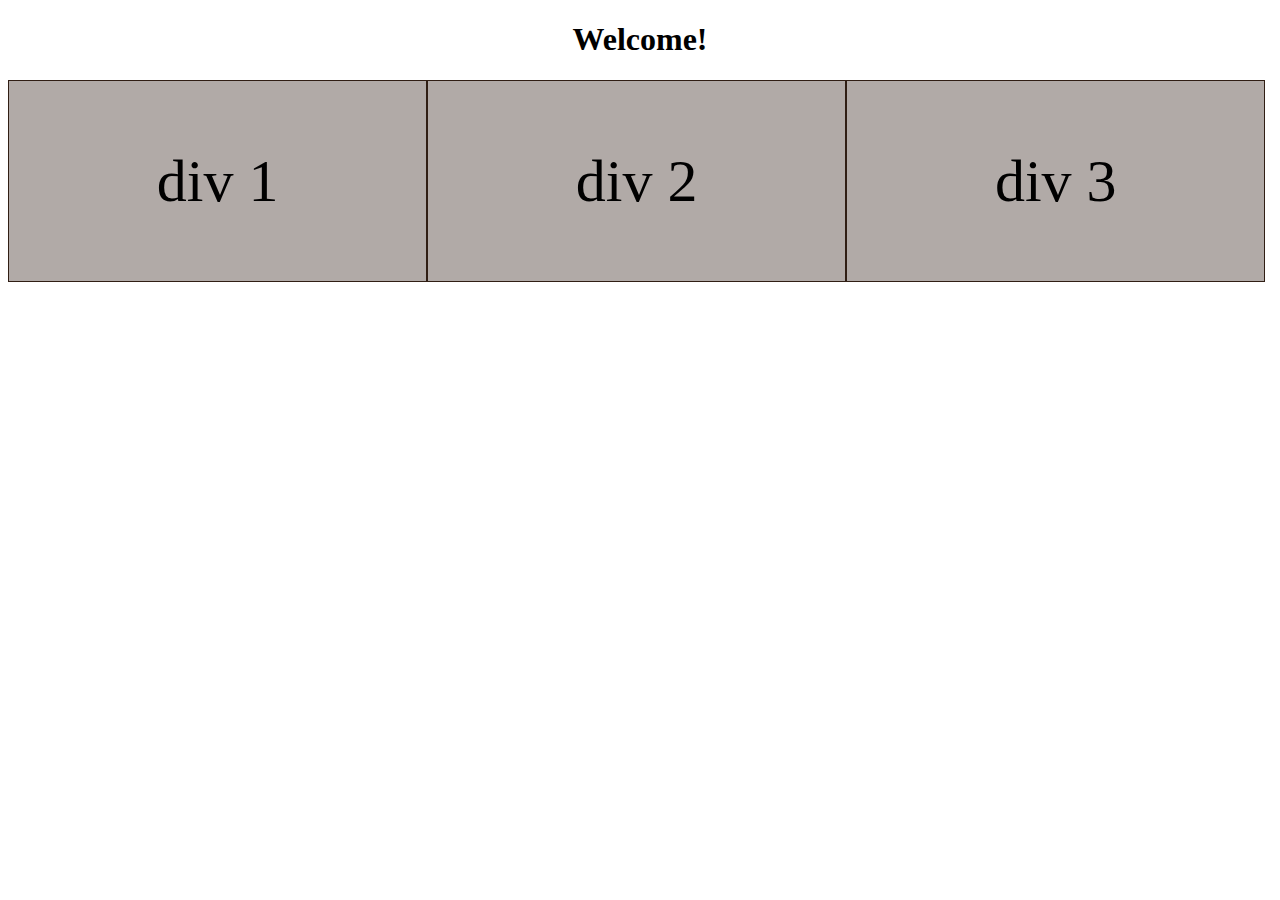
<file: curriculum/class-01/demo/index.html>
<!DOCTYPE html>
<html>
  <head>
    <meta charset="utf-8">
    <title>Floats</title>
    <link rel="stylesheet" href="style.css">
  </head>
  <body>
      <!-- header -->
      <header>
          <h1>Welcome!</h1>
      </header>
      <!--3 div -->
      <div class="one">div 1</div>
      <div class="two">div 2</div>
      <div class="three">div 3</div>
    </body>
</html>
</file>
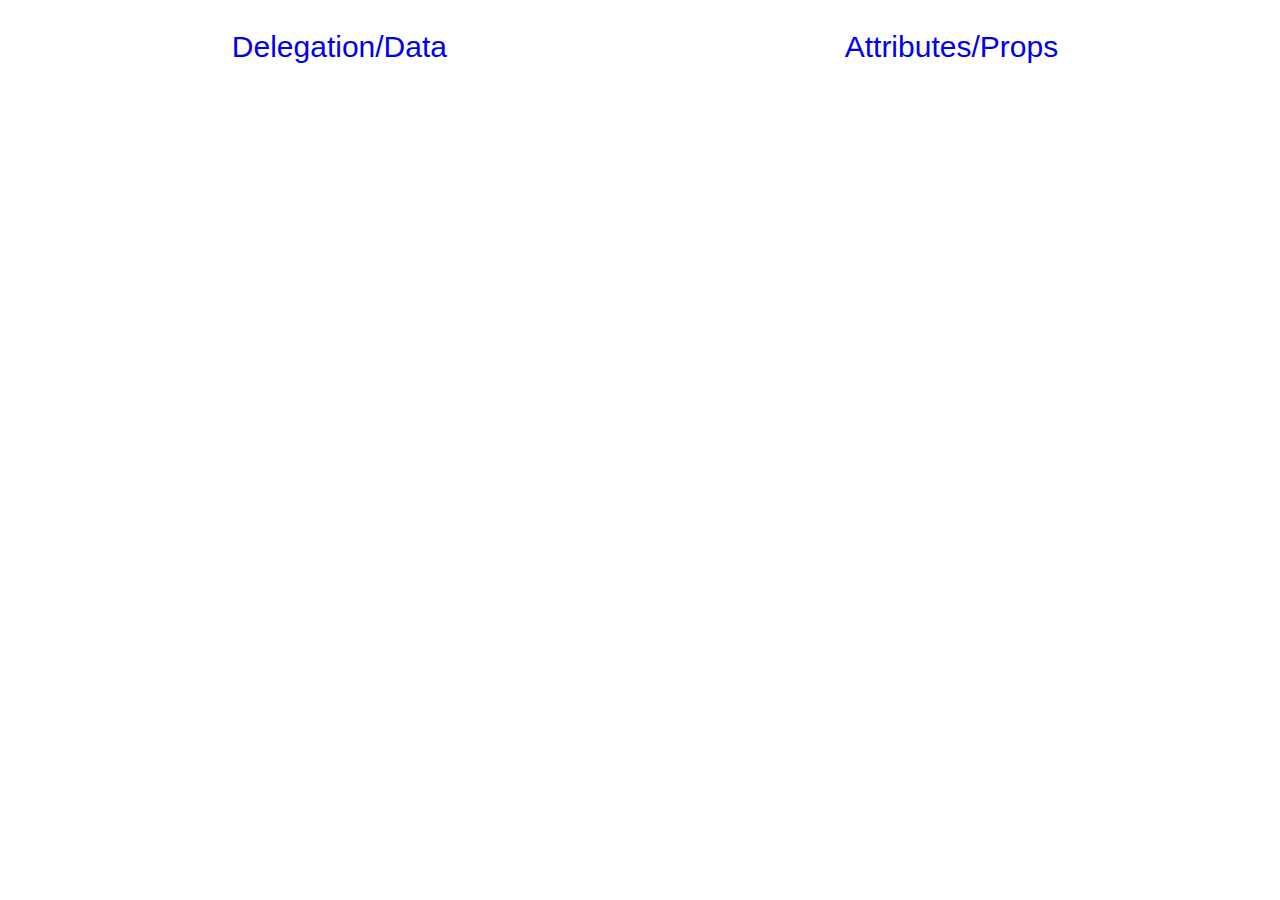
<file: curriculum/class-02/events-delegation/index.html>
<!DOCTYPE html>
<html>
  <head>
    <meta charset="utf-8">
    <title>Events and Delegation</title>
    <link rel="stylesheet" href="./style.css">
    <link rel="stylesheet" href="./vendor/icons.css">
  </head>
  <body>

    <header>
      <nav>
        <ul>
          <li><a href="#" data-tab="delegation">Delegation/Data</a></li>
          <li><a href="#" data-tab="attributes">Attributes/Props</a></li>
        </ul>
      </nav>
    </header>

    <main>

      <section id="delegation" class="tab-content">

        <ul id="menu-main">
          <li class="menu-item icon-home">Home - Main</li>
          <li class="menu-item">About - Main</li>
          <li class="menu-item">Donate - Main</li>
        </ul>

        <ul id="menu-secondary">
          <li class="menu-item">Home - Secondary</li>
          <li class="menu-item">About - Secondary</li>
          <li class="menu-item">Donate - Secondary</li>
        </ul>

        <button type="button" name="add-main">Add a main menu element</button>
        <button type="button" name="add-secondary">Add a secondary menu element</button>
        <button type="button" name="clear">Clear log</button>

        <article id="feedback">

          <p class="log-item"></p>

        </article>

      </section>

      <section id="attributes" class="tab-content">

        <label for="check">Check me:</label>
        <input type="checkbox" name="check" checked="">

        <p id="checked-state"></p>

        <select name="icecream">
          <option value="null">Choose a flavor</option>
          <option value="vanilla">vanilla</option>
          <option value="chocolate">chocolate</option>
          <option value="strawberry">strawberry</option>
        </select>

        <div>
          <img src="img/vanilla.jpeg" data-flavor="vanilla"/>
          <img src="img/chocolate.jpeg" data-flavor="chocolate" />
          <img src="img/strawberry.jpeg" data-flavor="strawberry" />
        </div>

      </section>

    </main>

    <script src="https://code.jquery.com/jquery-3.1.1.min.js"></script>
    <script type="text/javascript" src="./app.js"></script>
  </body>
</html>
</file>
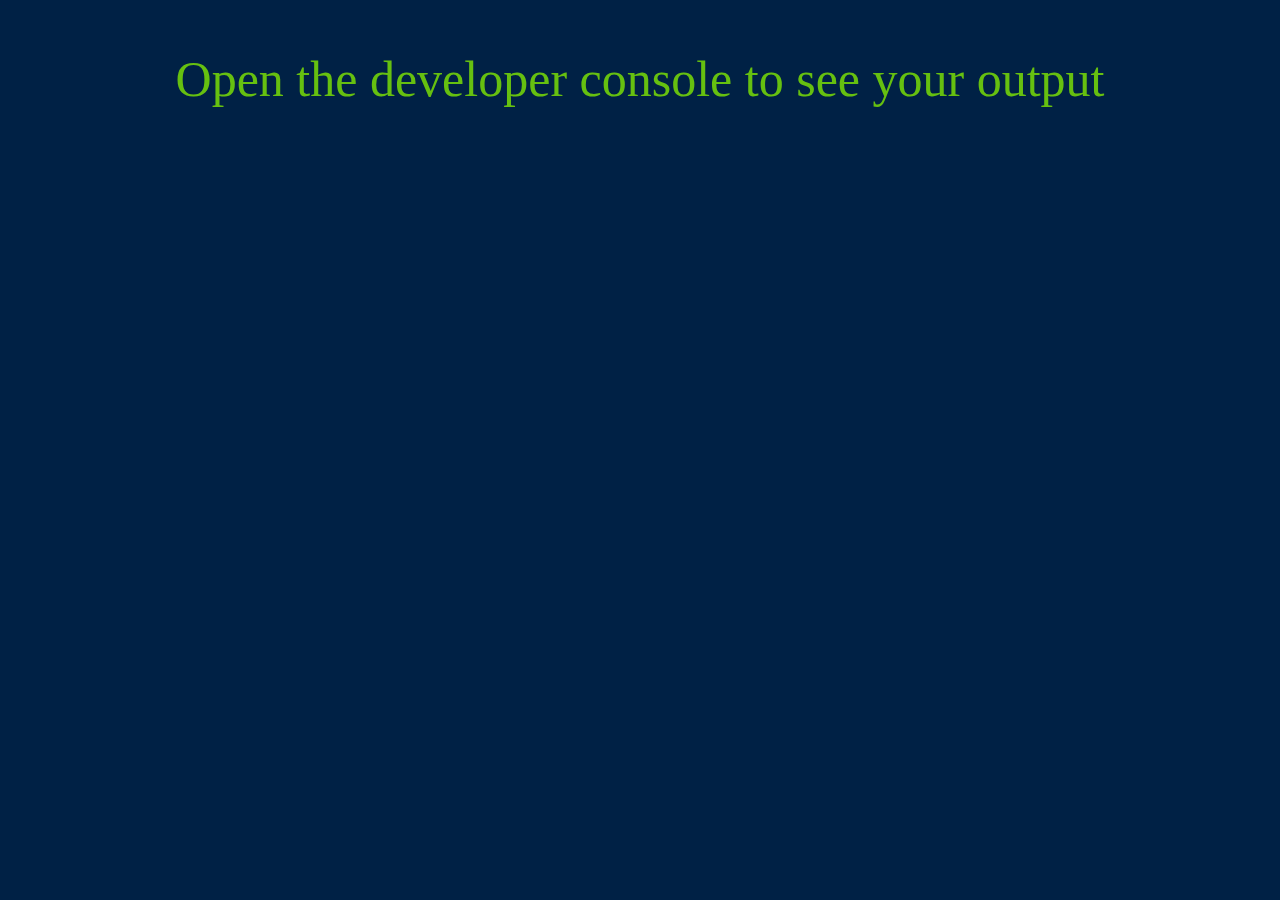
<file: curriculum/class-00/lab-b/starter-code/index.html>
<!DOCTYPE html>
<html>
  <head>
    <title>Arrow Functions</title>
    <link rel="stylesheet" href="./styles.css">
  </head>
  <body>
    <main>
      <p>Open the developer console to see your output</p>
    </main>
    <script src="./app.js"></script>
  </body>
</html>
</file>
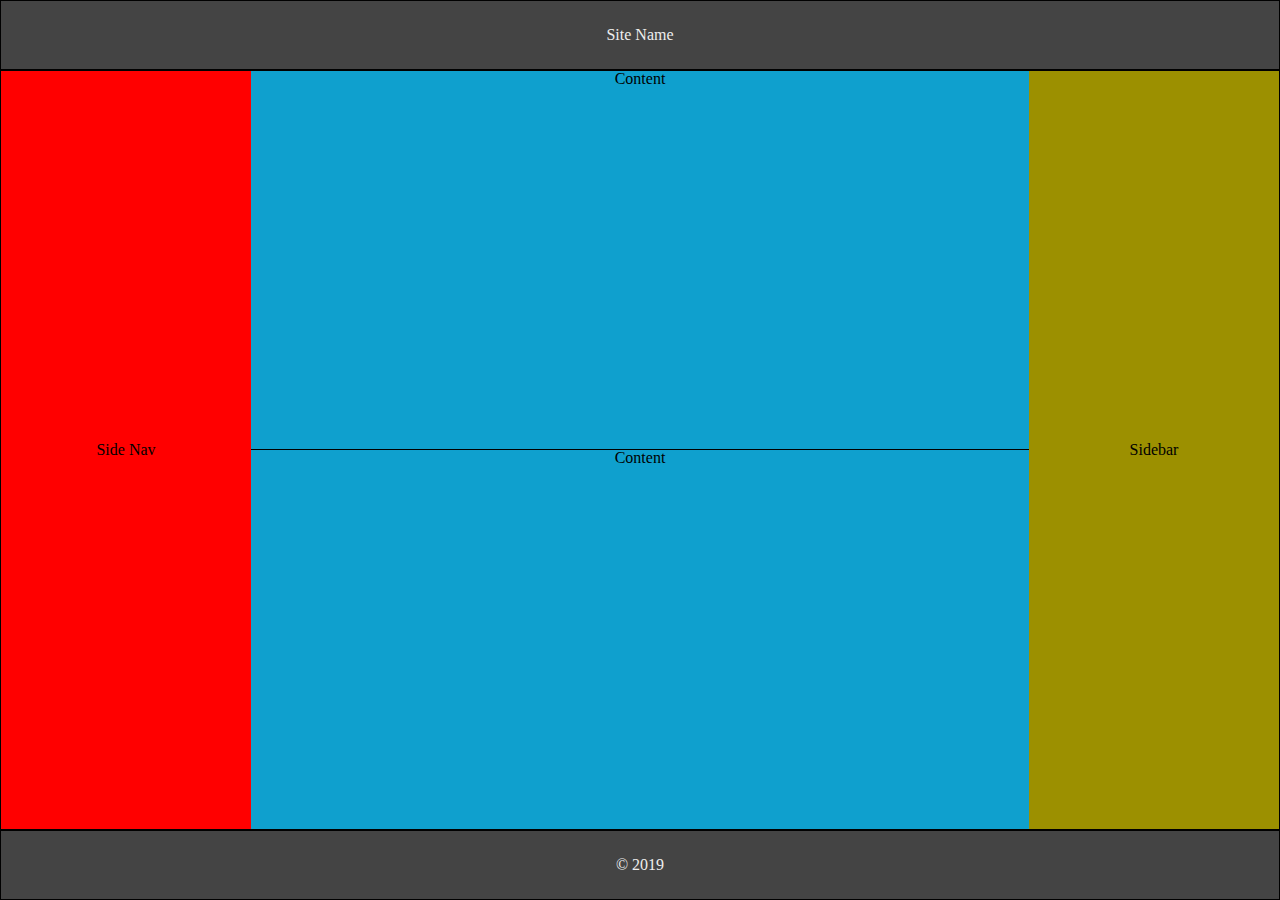
<file: curriculum/class-04/demos/holy-grail/index.html>
<!DOCTYPE html>
<html>
  <head>
    <title>Demo</title>
    <link rel="stylesheet" href="reset.css" />
    <link rel="stylesheet" href="core.css" />
    <!--<link rel="stylesheet" href="float.css" />-->
    <!--<link rel="stylesheet" href="flexbox.css" />-->
    <link rel="stylesheet" href="grid.css" />
  </head>

  <body>
    <header class="centeredWords">
      <h1>Site Name</h1>
    </header>

    <main>

      <nav class="centeredWords"><span>Side Nav</span></nav>

      <aside class="centeredWords"><span>Sidebar</span></aside>

      <div class="content">
        <section class="deck">
          <div class="card centeredWords">
            <p>Content</p>
          </div>
        </section>
        <section class="deck">
          <div class="card centeredWords">
            <p>Content</p>
          </div>
        </section>
      </div>

    </main>

    <footer class="centeredWords">
      &copy; 2019
    </footer>
  </body>
</html>
</file>
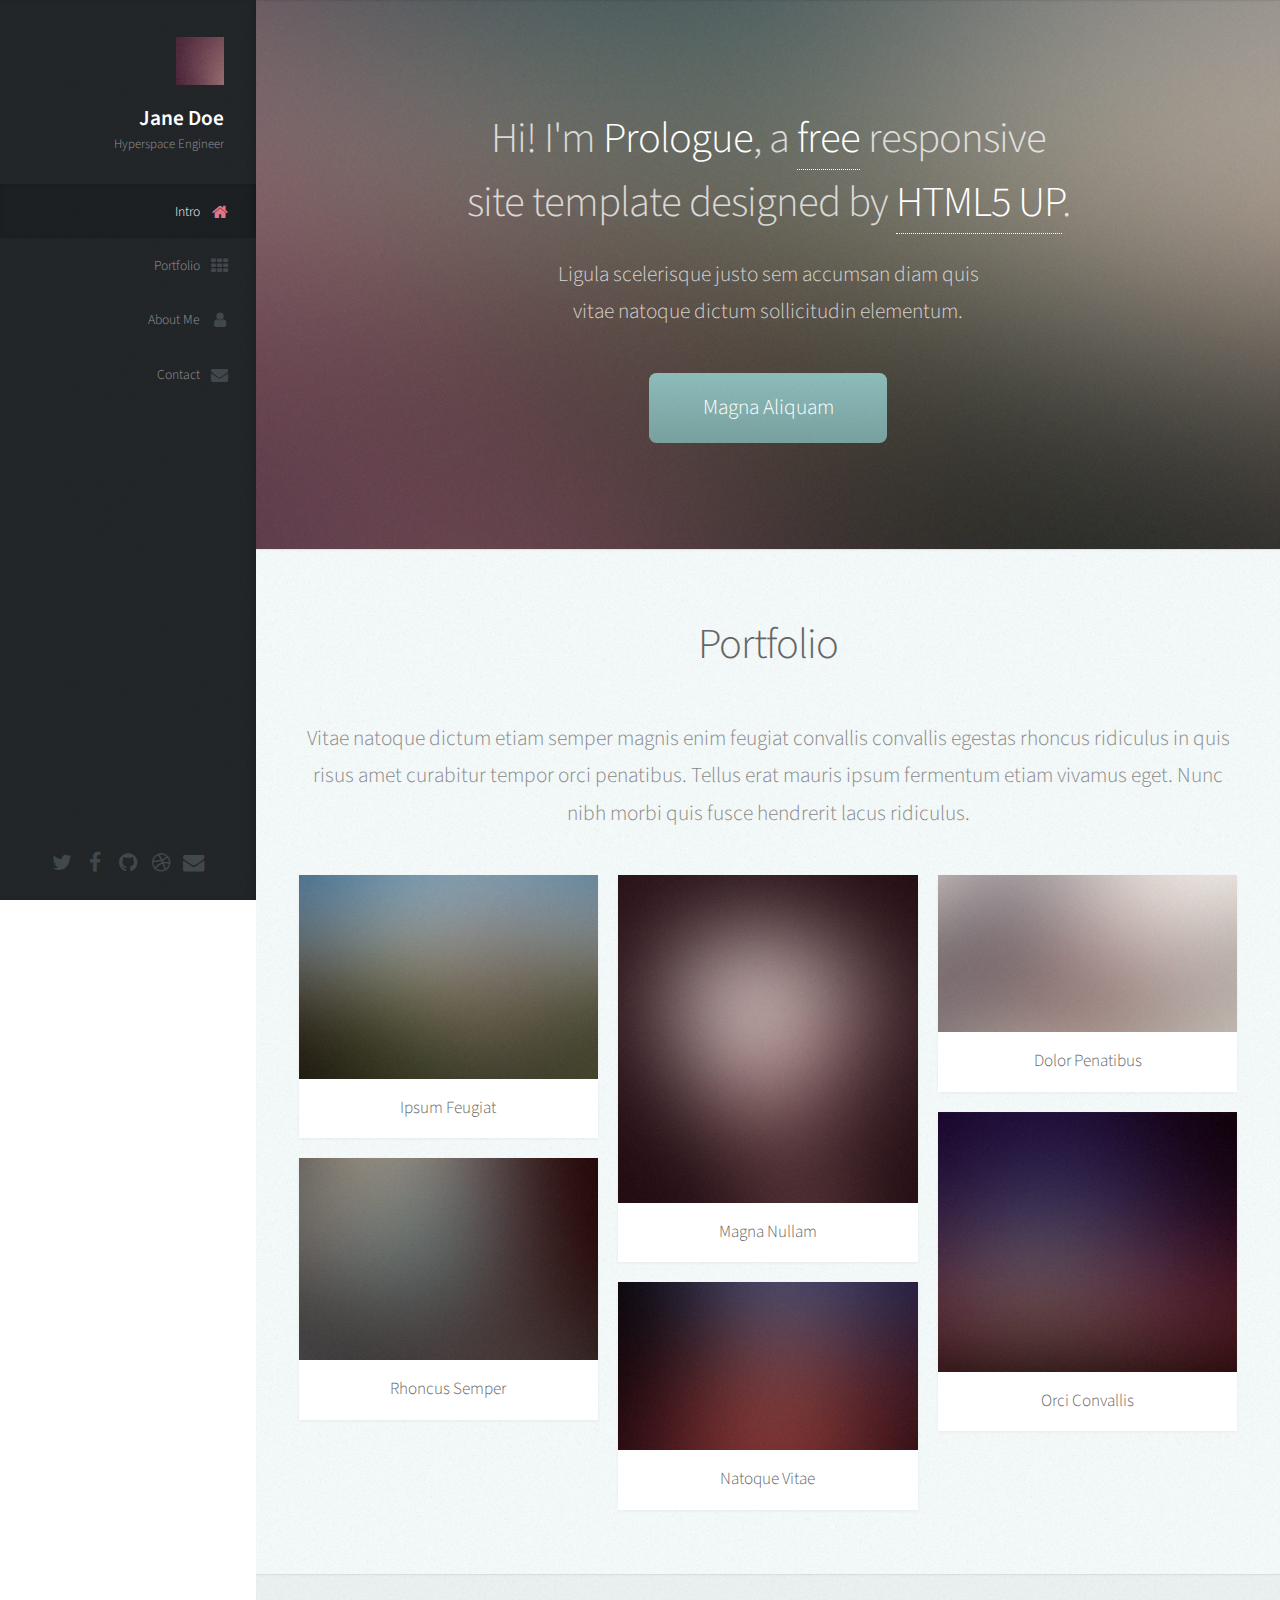
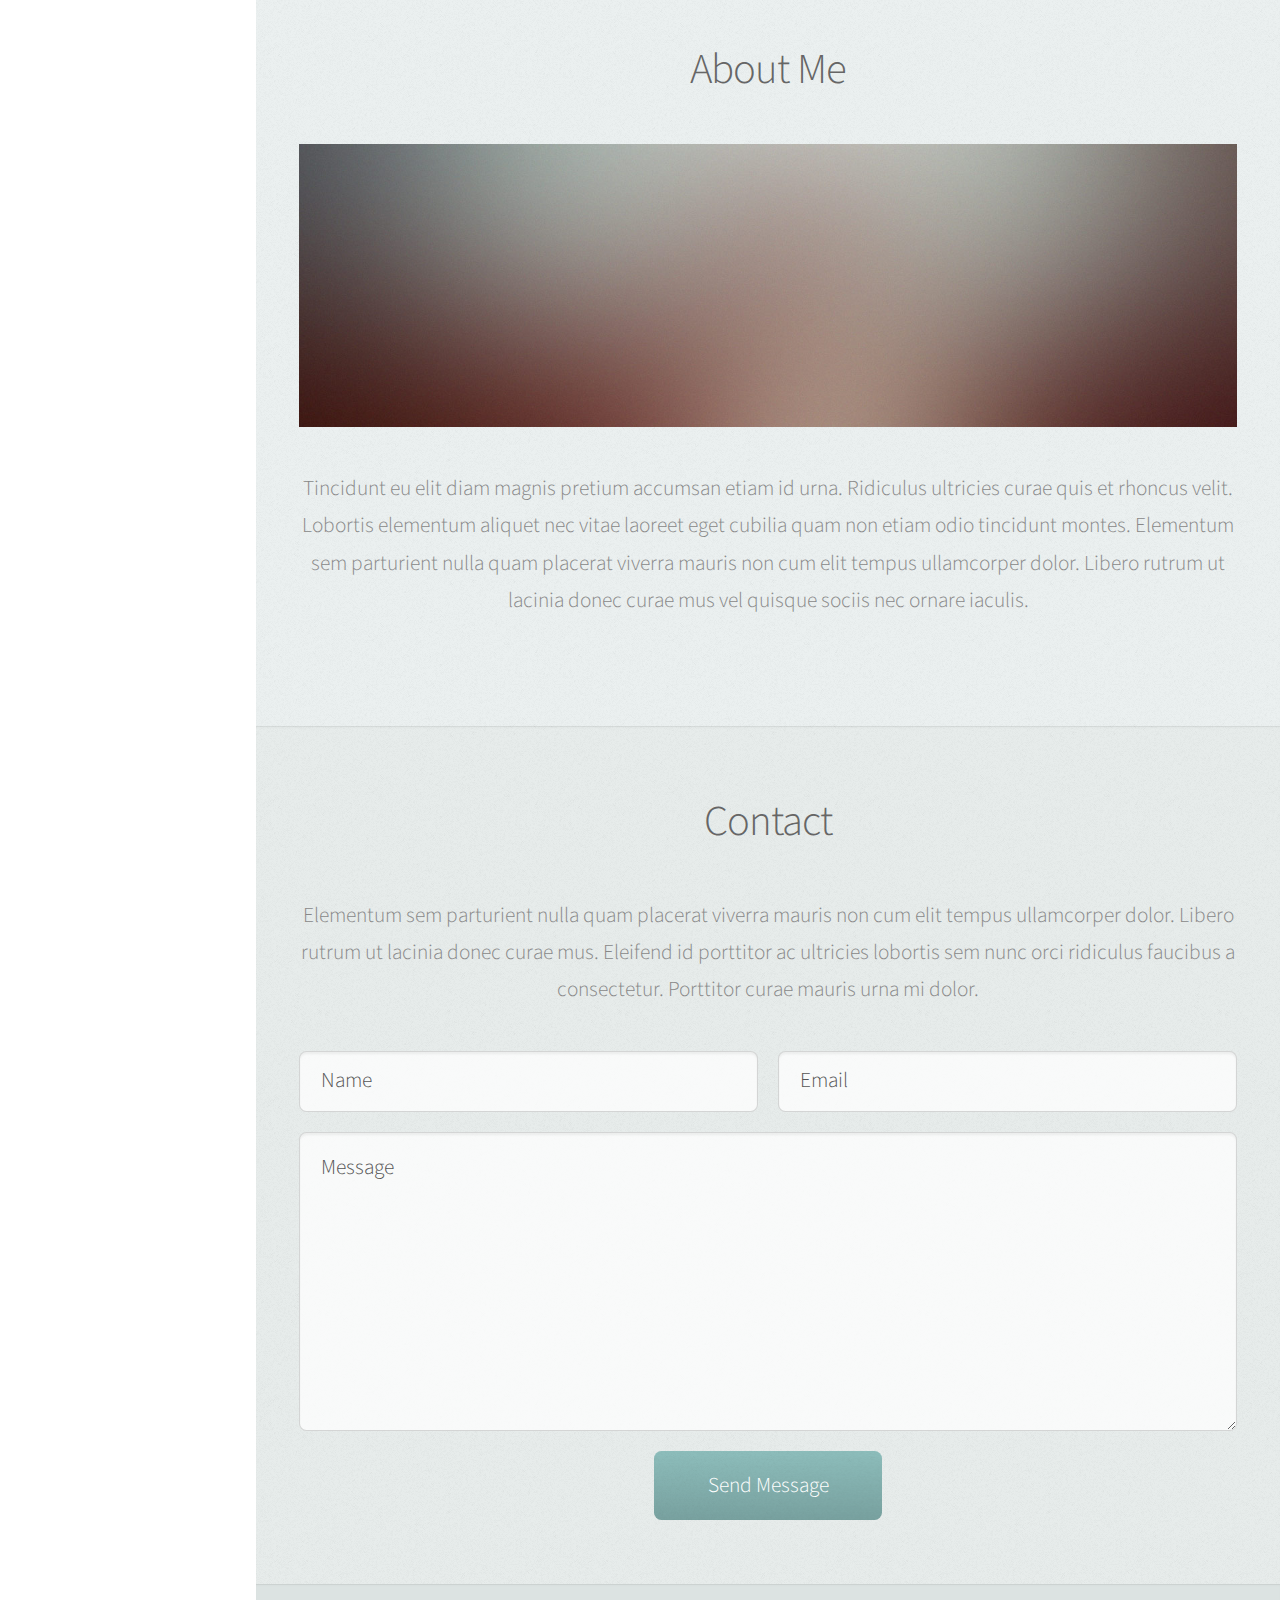
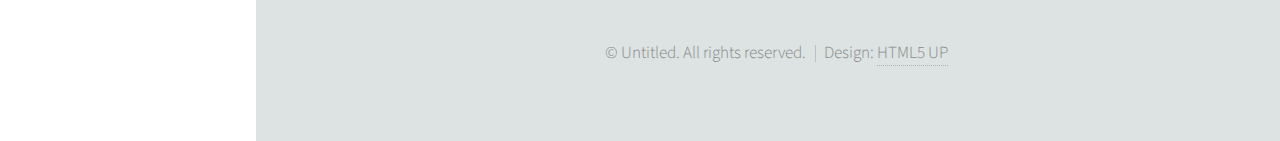
<file: curriculum/class-04/lab/starter-code/index.html>
<!DOCTYPE HTML>
<!--
	Prologue by HTML5 UP
	html5up.net | @ajlkn
	Free for personal and commercial use under the CCA 3.0 license (html5up.net/license)
-->
<html>
	<head>
		<title>Prologue by HTML5 UP</title>
		<meta charset="utf-8" />
		<meta name="viewport" content="width=device-width, initial-scale=1, user-scalable=no" />
		<link rel="stylesheet" href="assets/css/main.css" />
	</head>
	<body class="is-preload">

		<!-- Header -->
			<div id="header">

				<div class="top">

					<!-- Logo -->
						<div id="logo">
							<span class="image avatar48"><img src="images/avatar.jpg" alt="" /></span>
							<h1 id="title">Jane Doe</h1>
							<p>Hyperspace Engineer</p>
						</div>

					<!-- Nav -->
						<nav id="nav">
							<ul>
								<li><a href="#top" id="top-link"><span class="icon fa-home">Intro</span></a></li>
								<li><a href="#portfolio" id="portfolio-link"><span class="icon fa-th">Portfolio</span></a></li>
								<li><a href="#about" id="about-link"><span class="icon fa-user">About Me</span></a></li>
								<li><a href="#contact" id="contact-link"><span class="icon fa-envelope">Contact</span></a></li>
							</ul>
						</nav>

				</div>

				<div class="bottom">

					<!-- Social Icons -->
						<ul class="icons">
							<li><a href="#" class="icon fa-twitter"><span class="label">Twitter</span></a></li>
							<li><a href="#" class="icon fa-facebook"><span class="label">Facebook</span></a></li>
							<li><a href="#" class="icon fa-github"><span class="label">Github</span></a></li>
							<li><a href="#" class="icon fa-dribbble"><span class="label">Dribbble</span></a></li>
							<li><a href="#" class="icon fa-envelope"><span class="label">Email</span></a></li>
						</ul>

				</div>

			</div>

		<!-- Main -->
			<div id="main">

				<!-- Intro -->
					<section id="top" class="one dark cover">
						<div class="container">

							<header>
								<h2 class="alt">Hi! I'm <strong>Prologue</strong>, a <a href="http://html5up.net/license">free</a> responsive<br />
								site template designed by <a href="http://html5up.net">HTML5 UP</a>.</h2>
								<p>Ligula scelerisque justo sem accumsan diam quis<br />
								vitae natoque dictum sollicitudin elementum.</p>
							</header>

							<footer>
								<a href="#portfolio" class="button scrolly">Magna Aliquam</a>
							</footer>

						</div>
					</section>

				<!-- Portfolio -->
					<section id="portfolio" class="two">
						<div class="container">

							<header>
								<h2>Portfolio</h2>
							</header>

							<p>Vitae natoque dictum etiam semper magnis enim feugiat convallis convallis
							egestas rhoncus ridiculus in quis risus amet curabitur tempor orci penatibus.
							Tellus erat mauris ipsum fermentum etiam vivamus eget. Nunc nibh morbi quis
							fusce hendrerit lacus ridiculus.</p>

							<div class="row">
								<div class="col-4 col-12-mobile">
									<article class="item">
										<a href="#" class="image fit"><img src="images/pic02.jpg" alt="" /></a>
										<header>
											<h3>Ipsum Feugiat</h3>
										</header>
									</article>
									<article class="item">
										<a href="#" class="image fit"><img src="images/pic03.jpg" alt="" /></a>
										<header>
											<h3>Rhoncus Semper</h3>
										</header>
									</article>
								</div>
								<div class="col-4 col-12-mobile">
									<article class="item">
										<a href="#" class="image fit"><img src="images/pic04.jpg" alt="" /></a>
										<header>
											<h3>Magna Nullam</h3>
										</header>
									</article>
									<article class="item">
										<a href="#" class="image fit"><img src="images/pic05.jpg" alt="" /></a>
										<header>
											<h3>Natoque Vitae</h3>
										</header>
									</article>
								</div>
								<div class="col-4 col-12-mobile">
									<article class="item">
										<a href="#" class="image fit"><img src="images/pic06.jpg" alt="" /></a>
										<header>
											<h3>Dolor Penatibus</h3>
										</header>
									</article>
									<article class="item">
										<a href="#" class="image fit"><img src="images/pic07.jpg" alt="" /></a>
										<header>
											<h3>Orci Convallis</h3>
										</header>
									</article>
								</div>
							</div>

						</div>
					</section>

				<!-- About Me -->
					<section id="about" class="three">
						<div class="container">

							<header>
								<h2>About Me</h2>
							</header>

							<a href="#" class="image featured"><img src="images/pic08.jpg" alt="" /></a>

							<p>Tincidunt eu elit diam magnis pretium accumsan etiam id urna. Ridiculus
							ultricies curae quis et rhoncus velit. Lobortis elementum aliquet nec vitae
							laoreet eget cubilia quam non etiam odio tincidunt montes. Elementum sem
							parturient nulla quam placerat viverra mauris non cum elit tempus ullamcorper
							dolor. Libero rutrum ut lacinia donec curae mus vel quisque sociis nec
							ornare iaculis.</p>

						</div>
					</section>

				<!-- Contact -->
					<section id="contact" class="four">
						<div class="container">

							<header>
								<h2>Contact</h2>
							</header>

							<p>Elementum sem parturient nulla quam placerat viverra
							mauris non cum elit tempus ullamcorper dolor. Libero rutrum ut lacinia
							donec curae mus. Eleifend id porttitor ac ultricies lobortis sem nunc
							orci ridiculus faucibus a consectetur. Porttitor curae mauris urna mi dolor.</p>

							<form method="post" action="#">
								<div class="row">
									<div class="col-6 col-12-mobile"><input type="text" name="name" placeholder="Name" /></div>
									<div class="col-6 col-12-mobile"><input type="text" name="email" placeholder="Email" /></div>
									<div class="col-12">
										<textarea name="message" placeholder="Message"></textarea>
									</div>
									<div class="col-12">
										<input type="submit" value="Send Message" />
									</div>
								</div>
							</form>

						</div>
					</section>

			</div>

		<!-- Footer -->
			<div id="footer">

				<!-- Copyright -->
					<ul class="copyright">
						<li>&copy; Untitled. All rights reserved.</li><li>Design: <a href="http://html5up.net">HTML5 UP</a></li>
					</ul>

			</div>

		<!-- Scripts -->
			<script src="assets/js/jquery.min.js"></script>
			<script src="assets/js/jquery.scrolly.min.js"></script>
			<script src="assets/js/jquery.scrollex.min.js"></script>
			<script src="assets/js/browser.min.js"></script>
			<script src="assets/js/breakpoints.min.js"></script>
			<script src="assets/js/util.js"></script>
			<script src="assets/js/main.js"></script>

	</body>
</html>
</file>
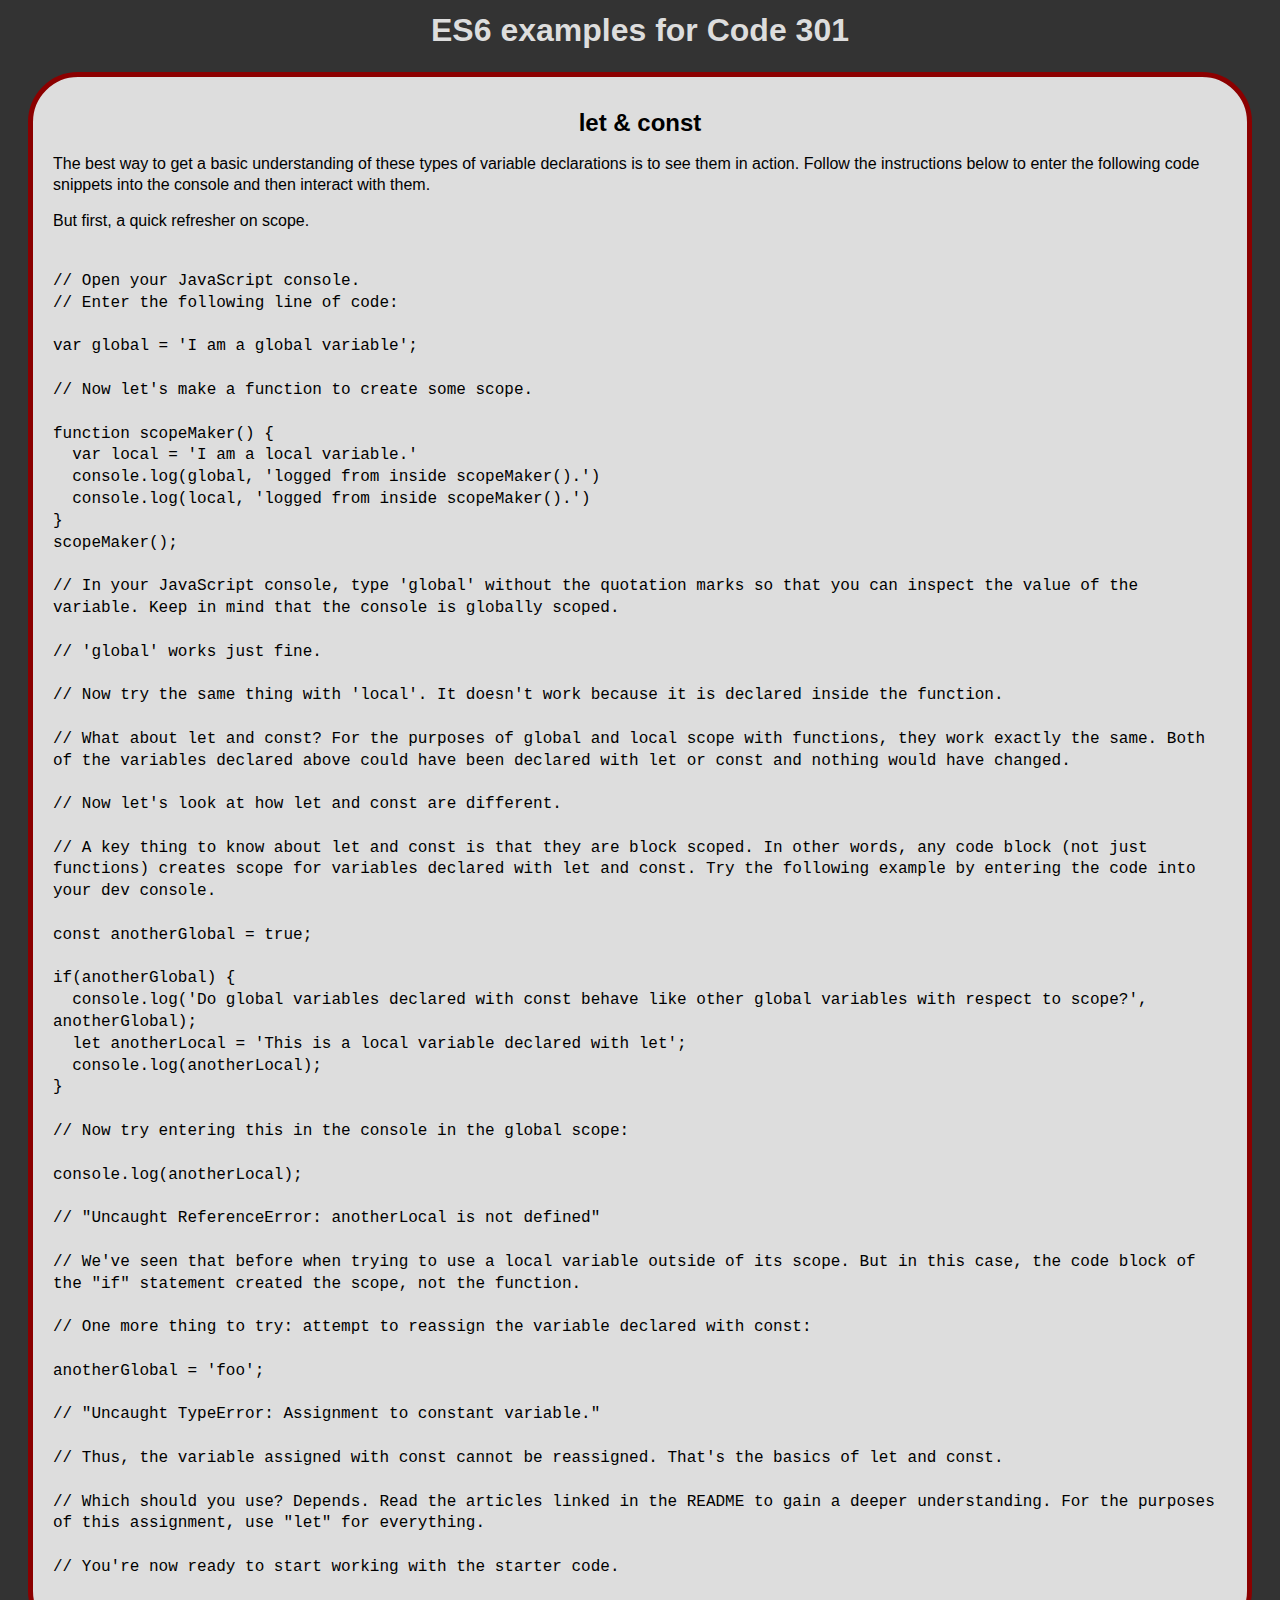
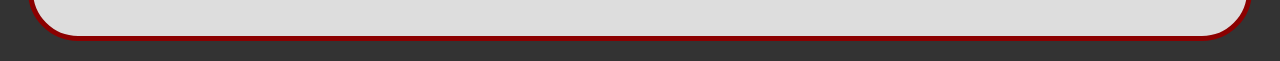
<file: curriculum/class-00/lab-a/demo/let-const.html>
<!DOCTYPE html>
<html>
  <head>
    <meta charset="utf-8">
    <title>ES6 Examples</title>
    <link rel="stylesheet" href="style.css">
  </head>
  <body>
    <h1>ES6 examples for Code 301</h1>

    <section>
      <h2>let &amp; const</h2>
      <p>The best way to get a basic understanding of these types of variable declarations is to see them in action. Follow the instructions below to enter the following code snippets into the console and then interact with them.</p>
      <p>But first, a quick refresher on scope.<p>
      <pre><code>
// Open your JavaScript console.
// Enter the following line of code:

var global = 'I am a global variable';

// Now let's make a function to create some scope.

function scopeMaker() {
  var local = 'I am a local variable.'
  console.log(global, 'logged from inside scopeMaker().')
  console.log(local, 'logged from inside scopeMaker().')
}
scopeMaker();

// In your JavaScript console, type 'global' without the quotation marks so that you can inspect the value of the variable. Keep in mind that the console is globally scoped.

// 'global' works just fine.

// Now try the same thing with 'local'. It doesn't work because it is declared inside the function.

// What about let and const? For the purposes of global and local scope with functions, they work exactly the same. Both of the variables declared above could have been declared with let or const and nothing would have changed.

// Now let's look at how let and const are different.

// A key thing to know about let and const is that they are block scoped. In other words, any code block (not just functions) creates scope for variables declared with let and const. Try the following example by entering the code into your dev console.

const anotherGlobal = true;

if(anotherGlobal) {
  console.log('Do global variables declared with const behave like other global variables with respect to scope?', anotherGlobal);
  let anotherLocal = 'This is a local variable declared with let';
  console.log(anotherLocal);
}

// Now try entering this in the console in the global scope:

console.log(anotherLocal);

// "Uncaught ReferenceError: anotherLocal is not defined"

// We've seen that before when trying to use a local variable outside of its scope. But in this case, the code block of the "if" statement created the scope, not the function.

// One more thing to try: attempt to reassign the variable declared with const:

anotherGlobal = 'foo';

// "Uncaught TypeError: Assignment to constant variable."

// Thus, the variable assigned with const cannot be reassigned. That's the basics of let and const.

// Which should you use? Depends. Read the articles linked in the README to gain a deeper understanding. For the purposes of this assignment, use "let" for everything.

// You're now ready to start working with the starter code.
      </code></pre>
    </section>
  </body>
</html>
</file>
<file: curriculum/class-01/demo/style.css>
body {
    text-align: center;
    /* width: 100vw; */
}



div {
    border: solid 1px #301e14;
    background-color: #301e1460;
    width: 33%;
    height: 200px;
    font-size: 60px;
    line-height: 200px;
}

@media all and  (min-width: 600px) {
    .one {
        float: left;
    }
    .two {
        float: left;
    }
    .three {
        float: left;
    }

    
}
</file>
<file: curriculum/class-02/events-delegation/style.css>
body {
  font-size: 30px;
  font-family: Helvetica, sans-serif;
}

nav ul {
  border: none;
}

nav a {
  text-decoration: none;
}

ul {
  display: flex;
  justify-content: space-around;
  border: 2px solid grey;
}

li {
  list-style-type: none;
  margin-right: 1em;
}

button {
  font-size: 16px;
}

img {
  display: none;
}

.menu-item {
  background-color: #ddd;
}
</file>
<file: curriculum/class-02/events-delegation/vendor/icons.css>
@font-face {
	font-family: 'icomoon';
	src:url('fonts/icomoon.eot?wfb79s');
	src:url('fonts/icomoon.eot?wfb79s#iefix') format('embedded-opentype'),
		url('fonts/icomoon.ttf?wfb79s') format('truetype'),
		url('fonts/icomoon.woff?wfb79s') format('woff'),
		url('fonts/icomoon.svg?wfb79s#icomoon') format('svg');
	font-weight: normal;
	font-style: normal;
}

[class^="icon-"], [class*=" icon-"] {
	font-family: 'icomoon';
	speak: none;
	font-style: normal;
	font-weight: normal;
	font-variant: normal;
	text-transform: none;
	line-height: 1;

	/* Better Font Rendering =========== */
	-webkit-font-smoothing: antialiased;
	-moz-osx-font-smoothing: grayscale;
}

.icon-home:before {
	content: "\e908";
}
.icon-home3:before {
	content: "\e900";
}
.icon-address-book:before {
	content: "\e901";
}
.icon-rocket:before {
	content: "\e909";
}
.icon-power:before {
	content: "\e90a";
}
.icon-menu:before {
	content: "\e902";
}
.icon-link:before {
	content: "\e903";
}
.icon-happy:before {
	content: "\e904";
}
.icon-happy2:before {
	content: "\e905";
}
.icon-plus:before {
	content: "\e90b";
}
.icon-minus:before {
	content: "\e90c";
}
.icon-cross:before {
	content: "\e90d";
}
.icon-checkmark:before {
	content: "\e90e";
}
.icon-twitter3:before {
	content: "\e906";
}
.icon-github:before {
	content: "\e907";
}
</file>
<file: curriculum/class-00/lab-b/starter-code/styles.css>
body {
  background-color: #002145;
}

p {
  font-size: 50px;
  text-align: center;
  color: #66C010;
}
</file>
<file: curriculum/class-04/demos/holy-grail/core.css>
* {
    box-sizing:border-box;
}

html, body {
    height: 100%;
}

body > * {
    border:1px solid #000;
}

body > header, body > footer {
    background:#444;
    color: #eee;
    height: 70px;
    line-height:70px;
    text-align:center;
}

main {
    background: #fafafa;
}

main > .content {
    background: #000;
}

main > aside {
    background: #9C9000;
}

main > nav {
    background: #ff0000;
}

.deck {
    background: #0FA0CE;
}

/* 000000000000000 */
.deck:first-child {
    border-bottom:1px solid black;
}
.centeredWords {
    display: flex;
    flex-direction: column;
    justify-content: center;
    align-items: center;
}
</file>
<file: curriculum/class-04/demos/holy-grail/float.css>
@media (min-width: 960px) {

    main {
        overflow:hidden;
        height:calc(100% - 140px);
    }

    main > .content {
        height: 100%;
    }

    main > nav {
        float:left;
        height:100%;
        width: 250px;
    }

    main > aside {
        float:right;
        height:100%;
        width: 250px;
    }

    .deck {
        height:50%;
    }

}
</file>
<file: curriculum/class-04/demos/holy-grail/flexbox.css>
@media (min-width: 960px) {

    body {
        display:flex;
        flex-direction:column;
    }

    main {
        display:flex;
        flex:1;
        flex-direction:row;
    }

    main > aside {
        order: 3;
        width: 250px;
    }

    main > nav {
        order: 2;
        width: 250px;
    }

    main > .content {
        display:flex;
        flex-direction:column;
        flex: 1;
        order: 2;
    }

    .deck {
        display:flex;
        flex-direction:column;
        flex-wrap:wrap;
        flex:1;
        justify-content: space-between;
    }

    .card {
        display:flex;
        flex-direction:column;
        flex:1;
    }

}
</file>
<file: curriculum/class-04/demos/holy-grail/grid.css>
@media (min-width: 960px) {

    main {
        display:grid;
        grid-template-columns: 250px 1fr 250px;
        height: calc(100% - 140px);
    }

    main > nav {
        order:1;
    }

    main > .content {
        order:2;
        display:grid;
        grid-template-rows: 50% 50%;
    }

    main > aside {
        order: 3;
    }

}
</file>
<file: curriculum/class-00/lab-a/demo/style.css>
* {
  font-family: Helvetica, sans-serif;
  line-height: 1.3;
}

body {
  background: #333;
}

h1 {
  color: #ddd;
}

h1, h2 {
  width: 50%;
  text-align: center;
  margin: 10px auto;
}

section {
  background: #ddd;
  border-radius: 50px;
  padding: 20px;
  margin: 20px;
  border: 5px solid darkred;
}

.mono {
  font-family: Courier, monospace;
  color: darkred;
}

code {
  font-family: Courier, monospace;
}

pre {
  white-space: pre-wrap;
}
</file>
<file: curriculum/class-04/lab/starter-code/assets/css/main.css>
@import url("font-awesome.min.css");
@import url("https://fonts.googleapis.com/css?family=Source+Sans+Pro:300,300italic,400,600");

/*
	Prologue by HTML5 UP
	html5up.net | @ajlkn
	Free for personal and commercial use under the CCA 3.0 license (html5up.net/license)
*/

html, body, div, span, applet, object,
iframe, h1, h2, h3, h4, h5, h6, p, blockquote,
pre, a, abbr, acronym, address, big, cite,
code, del, dfn, em, img, ins, kbd, q, s, samp,
small, strike, strong, sub, sup, tt, var, b,
u, i, center, dl, dt, dd, ol, ul, li, fieldset,
form, label, legend, table, caption, tbody,
tfoot, thead, tr, th, td, article, aside,
canvas, details, embed, figure, figcaption,
footer, header, hgroup, menu, nav, output, ruby,
section, summary, time, mark, audio, video {
	margin: 0;
	padding: 0;
	border: 0;
	font-size: 100%;
	font: inherit;
	vertical-align: baseline;}

article, aside, details, figcaption, figure,
footer, header, hgroup, menu, nav, section {
	display: block;}

body {
	line-height: 1;
}

ol, ul {
	list-style: none;
}

blockquote, q {
	quotes: none;
}

	blockquote:before, blockquote:after, q:before, q:after {
		content: '';
		content: none;
	}

table {
	border-collapse: collapse;
	border-spacing: 0;
}

body {
	-webkit-text-size-adjust: none;
}

mark {
	background-color: transparent;
	color: inherit;
}

input::-moz-focus-inner {
	border: 0;
	padding: 0;
}

input, select, textarea {
	-moz-appearance: none;
	-webkit-appearance: none;
	-ms-appearance: none;
	appearance: none;
}

/* Basic */

	html {
		box-sizing: border-box;
	}

	*, *:before, *:after {
		box-sizing: inherit;
	}

	body {
		background: #fff;
		font-family: 'Source Sans Pro', sans-serif;
		font-size: 19pt;
		font-weight: 300;
		line-height: 1.75em;
		color: #888;
	}

		body.is-preload *, body.is-preload *:before, body.is-preload *:after {
			-moz-animation: none !important;
			-webkit-animation: none !important;
			-ms-animation: none !important;
			animation: none !important;
			-moz-transition: none !important;
			-webkit-transition: none !important;
			-ms-transition: none !important;
			transition: none !important;
		}

	input, textarea, select {
		font-family: 'Source Sans Pro', sans-serif;
		font-size: 19pt;
		font-weight: 300;
		line-height: 1.75em;
		color: #888;
	}

	h1, h2, h3, h4, h5, h6 {
		font-weight: 300;
		color: #666;
		line-height: 1.5em;
	}

	h1 a, h2 a, h3 a, h4 a, h5 a, h6 a {
		color: inherit;
		text-decoration: none;
	}

		h1 a strong, h2 a strong, h3 a strong, h4 a strong, h5 a strong, h6 a strong {
			color: #333;
		}

	h2 {
		font-size: 2em;
		letter-spacing: -1px;
	}

		h2.alt {
			color: #888;
		}

			h2.alt strong {
				color: #666;
			}

	h3 {
		font-size: 1.5em;
	}

	header {
		margin: 0 0 2em 0;
	}

		header > p {
			margin: 1em 0 0 0;
		}

	footer {
		margin: 2em 0 0 0;
	}

	strong, b {
		font-weight: 300;
		color: #666;
	}

	em, i {
		font-style: italic;
	}

	a {
		text-decoration: none;
		color: inherit;
		border-bottom: dotted 1px rgba(128, 128, 128, 0.5);
		-moz-transition: color 0.35s ease-in-out, border-bottom-color 0.35s ease-in-out;
		-webkit-transition: color 0.35s ease-in-out, border-bottom-color 0.35s ease-in-out;
		-ms-transition: color 0.35s ease-in-out, border-bottom-color 0.35s ease-in-out;
		transition: color 0.35s ease-in-out, border-bottom-color 0.35s ease-in-out;
		outline: 0;
	}

		a:hover {
			color: #E27689;
			border-bottom-color: rgba(255, 255, 255, 0);
		}

	sub {
		position: relative;
		top: 0.5em;
		font-size: 0.8em;
	}

	sup {
		position: relative;
		top: -0.5em;
		font-size: 0.8em;
	}

	hr {
		border: 0;
		border-top: solid 1px #ddd;
	}

	blockquote {
		border-left: solid 0.5em #ddd;
		padding: 1em 0 1em 2em;
		font-style: italic;
	}

	p, ul, ol, dl, table {
		margin-bottom: 2em;
	}

	br.clear {
		clear: both;
	}

/* Container */

	.container {
		margin: 0 auto;
		max-width: 100%;
		width: 1400px;
	}

		@media screen and (min-width: 961px) and (max-width: 1880px) {

			.container {
				width: 1200px;
			}

		}

		@media screen and (min-width: 961px) and (max-width: 1620px) {

			.container {
				width: 960px;
			}

		}

		@media screen and (min-width: 961px) and (max-width: 1320px) {

			.container {
				width: 100%;
			}

		}

		@media screen and (max-width: 960px) {

			.container {
				width: 100%;
			}

		}

		@media screen and (max-width: 736px) {

			.container {
				width: 100%;
			}

		}

/* Row */

	.row {
		display: flex;
		flex-wrap: wrap;
		box-sizing: border-box;
		align-items: stretch;
	}

		.row > * {
			box-sizing: border-box;
		}

		.row.gtr-uniform > * > :last-child {
			margin-bottom: 0;
		}

		.row.aln-left {
			justify-content: flex-start;
		}

		.row.aln-center {
			justify-content: center;
		}

		.row.aln-right {
			justify-content: flex-end;
		}

		.row.aln-top {
			align-items: flex-start;
		}

		.row.aln-middle {
			align-items: center;
		}

		.row.aln-bottom {
			align-items: flex-end;
		}

		.row > .imp {
			order: -1;
		}

		.row > .col-1 {
			width: 8.3333333333%;
		}

		.row > .off-1 {
			margin-left: 8.3333333333%;
		}

		.row > .col-2 {
			width: 16.6666666667%;
		}

		.row > .off-2 {
			margin-left: 16.6666666667%;
		}

		.row > .col-3 {
			width: 25%;
		}

		.row > .off-3 {
			margin-left: 25%;
		}

		.row > .col-4 {
			width: 33.3333333333%;
		}

		.row > .off-4 {
			margin-left: 33.3333333333%;
		}

		.row > .col-5 {
			width: 41.6666666667%;
		}

		.row > .off-5 {
			margin-left: 41.6666666667%;
		}

		.row > .col-6 {
			width: 50%;
		}

		.row > .off-6 {
			margin-left: 50%;
		}

		.row > .col-7 {
			width: 58.3333333333%;
		}

		.row > .off-7 {
			margin-left: 58.3333333333%;
		}

		.row > .col-8 {
			width: 66.6666666667%;
		}

		.row > .off-8 {
			margin-left: 66.6666666667%;
		}

		.row > .col-9 {
			width: 75%;
		}

		.row > .off-9 {
			margin-left: 75%;
		}

		.row > .col-10 {
			width: 83.3333333333%;
		}

		.row > .off-10 {
			margin-left: 83.3333333333%;
		}

		.row > .col-11 {
			width: 91.6666666667%;
		}

		.row > .off-11 {
			margin-left: 91.6666666667%;
		}

		.row > .col-12 {
			width: 100%;
		}

		.row > .off-12 {
			margin-left: 100%;
		}

		.row.gtr-0 {
			margin-top: 0px;
			margin-left: 0px;
		}

			.row.gtr-0 > * {
				padding: 0px 0 0 0px;
			}

			.row.gtr-0.gtr-uniform {
				margin-top: 0px;
			}

				.row.gtr-0.gtr-uniform > * {
					padding-top: 0px;
				}

		.row.gtr-25 {
			margin-top: -10px;
			margin-left: -10px;
		}

			.row.gtr-25 > * {
				padding: 10px 0 0 10px;
			}

			.row.gtr-25.gtr-uniform {
				margin-top: -10px;
			}

				.row.gtr-25.gtr-uniform > * {
					padding-top: 10px;
				}

		.row.gtr-50 {
			margin-top: -20px;
			margin-left: -20px;
		}

			.row.gtr-50 > * {
				padding: 20px 0 0 20px;
			}

			.row.gtr-50.gtr-uniform {
				margin-top: -20px;
			}

				.row.gtr-50.gtr-uniform > * {
					padding-top: 20px;
				}

		.row {
			margin-top: -40px;
			margin-left: -40px;
		}

			.row > * {
				padding: 40px 0 0 40px;
			}

			.row.gtr-uniform {
				margin-top: -40px;
			}

				.row.gtr-uniform > * {
					padding-top: 40px;
				}

		.row.gtr-150 {
			margin-top: -60px;
			margin-left: -60px;
		}

			.row.gtr-150 > * {
				padding: 60px 0 0 60px;
			}

			.row.gtr-150.gtr-uniform {
				margin-top: -60px;
			}

				.row.gtr-150.gtr-uniform > * {
					padding-top: 60px;
				}

		.row.gtr-200 {
			margin-top: -80px;
			margin-left: -80px;
		}

			.row.gtr-200 > * {
				padding: 80px 0 0 80px;
			}

			.row.gtr-200.gtr-uniform {
				margin-top: -80px;
			}

				.row.gtr-200.gtr-uniform > * {
					padding-top: 80px;
				}

		@media screen and (min-width: 961px) and (max-width: 1880px) {

			.row {
				display: flex;
				flex-wrap: wrap;
				box-sizing: border-box;
				align-items: stretch;
			}

				.row > * {
					box-sizing: border-box;
				}

				.row.gtr-uniform > * > :last-child {
					margin-bottom: 0;
				}

				.row.aln-left {
					justify-content: flex-start;
				}

				.row.aln-center {
					justify-content: center;
				}

				.row.aln-right {
					justify-content: flex-end;
				}

				.row.aln-top {
					align-items: flex-start;
				}

				.row.aln-middle {
					align-items: center;
				}

				.row.aln-bottom {
					align-items: flex-end;
				}

				.row > .imp-wide {
					order: -1;
				}

				.row > .col-1-wide {
					width: 8.3333333333%;
				}

				.row > .off-1-wide {
					margin-left: 8.3333333333%;
				}

				.row > .col-2-wide {
					width: 16.6666666667%;
				}

				.row > .off-2-wide {
					margin-left: 16.6666666667%;
				}

				.row > .col-3-wide {
					width: 25%;
				}

				.row > .off-3-wide {
					margin-left: 25%;
				}

				.row > .col-4-wide {
					width: 33.3333333333%;
				}

				.row > .off-4-wide {
					margin-left: 33.3333333333%;
				}

				.row > .col-5-wide {
					width: 41.6666666667%;
				}

				.row > .off-5-wide {
					margin-left: 41.6666666667%;
				}

				.row > .col-6-wide {
					width: 50%;
				}

				.row > .off-6-wide {
					margin-left: 50%;
				}

				.row > .col-7-wide {
					width: 58.3333333333%;
				}

				.row > .off-7-wide {
					margin-left: 58.3333333333%;
				}

				.row > .col-8-wide {
					width: 66.6666666667%;
				}

				.row > .off-8-wide {
					margin-left: 66.6666666667%;
				}

				.row > .col-9-wide {
					width: 75%;
				}

				.row > .off-9-wide {
					margin-left: 75%;
				}

				.row > .col-10-wide {
					width: 83.3333333333%;
				}

				.row > .off-10-wide {
					margin-left: 83.3333333333%;
				}

				.row > .col-11-wide {
					width: 91.6666666667%;
				}

				.row > .off-11-wide {
					margin-left: 91.6666666667%;
				}

				.row > .col-12-wide {
					width: 100%;
				}

				.row > .off-12-wide {
					margin-left: 100%;
				}

				.row.gtr-0 {
					margin-top: 0px;
					margin-left: 0px;
				}

					.row.gtr-0 > * {
						padding: 0px 0 0 0px;
					}

					.row.gtr-0.gtr-uniform {
						margin-top: 0px;
					}

						.row.gtr-0.gtr-uniform > * {
							padding-top: 0px;
						}

				.row.gtr-25 {
					margin-top: -10px;
					margin-left: -10px;
				}

					.row.gtr-25 > * {
						padding: 10px 0 0 10px;
					}

					.row.gtr-25.gtr-uniform {
						margin-top: -10px;
					}

						.row.gtr-25.gtr-uniform > * {
							padding-top: 10px;
						}

				.row.gtr-50 {
					margin-top: -20px;
					margin-left: -20px;
				}

					.row.gtr-50 > * {
						padding: 20px 0 0 20px;
					}

					.row.gtr-50.gtr-uniform {
						margin-top: -20px;
					}

						.row.gtr-50.gtr-uniform > * {
							padding-top: 20px;
						}

				.row {
					margin-top: -40px;
					margin-left: -40px;
				}

					.row > * {
						padding: 40px 0 0 40px;
					}

					.row.gtr-uniform {
						margin-top: -40px;
					}

						.row.gtr-uniform > * {
							padding-top: 40px;
						}

				.row.gtr-150 {
					margin-top: -60px;
					margin-left: -60px;
				}

					.row.gtr-150 > * {
						padding: 60px 0 0 60px;
					}

					.row.gtr-150.gtr-uniform {
						margin-top: -60px;
					}

						.row.gtr-150.gtr-uniform > * {
							padding-top: 60px;
						}

				.row.gtr-200 {
					margin-top: -80px;
					margin-left: -80px;
				}

					.row.gtr-200 > * {
						padding: 80px 0 0 80px;
					}

					.row.gtr-200.gtr-uniform {
						margin-top: -80px;
					}

						.row.gtr-200.gtr-uniform > * {
							padding-top: 80px;
						}

		}

		@media screen and (min-width: 961px) and (max-width: 1620px) {

			.row {
				display: flex;
				flex-wrap: wrap;
				box-sizing: border-box;
				align-items: stretch;
			}

				.row > * {
					box-sizing: border-box;
				}

				.row.gtr-uniform > * > :last-child {
					margin-bottom: 0;
				}

				.row.aln-left {
					justify-content: flex-start;
				}

				.row.aln-center {
					justify-content: center;
				}

				.row.aln-right {
					justify-content: flex-end;
				}

				.row.aln-top {
					align-items: flex-start;
				}

				.row.aln-middle {
					align-items: center;
				}

				.row.aln-bottom {
					align-items: flex-end;
				}

				.row > .imp-normal {
					order: -1;
				}

				.row > .col-1-normal {
					width: 8.3333333333%;
				}

				.row > .off-1-normal {
					margin-left: 8.3333333333%;
				}

				.row > .col-2-normal {
					width: 16.6666666667%;
				}

				.row > .off-2-normal {
					margin-left: 16.6666666667%;
				}

				.row > .col-3-normal {
					width: 25%;
				}

				.row > .off-3-normal {
					margin-left: 25%;
				}

				.row > .col-4-normal {
					width: 33.3333333333%;
				}

				.row > .off-4-normal {
					margin-left: 33.3333333333%;
				}

				.row > .col-5-normal {
					width: 41.6666666667%;
				}

				.row > .off-5-normal {
					margin-left: 41.6666666667%;
				}

				.row > .col-6-normal {
					width: 50%;
				}

				.row > .off-6-normal {
					margin-left: 50%;
				}

				.row > .col-7-normal {
					width: 58.3333333333%;
				}

				.row > .off-7-normal {
					margin-left: 58.3333333333%;
				}

				.row > .col-8-normal {
					width: 66.6666666667%;
				}

				.row > .off-8-normal {
					margin-left: 66.6666666667%;
				}

				.row > .col-9-normal {
					width: 75%;
				}

				.row > .off-9-normal {
					margin-left: 75%;
				}

				.row > .col-10-normal {
					width: 83.3333333333%;
				}

				.row > .off-10-normal {
					margin-left: 83.3333333333%;
				}

				.row > .col-11-normal {
					width: 91.6666666667%;
				}

				.row > .off-11-normal {
					margin-left: 91.6666666667%;
				}

				.row > .col-12-normal {
					width: 100%;
				}

				.row > .off-12-normal {
					margin-left: 100%;
				}

				.row.gtr-0 {
					margin-top: 0px;
					margin-left: 0px;
				}

					.row.gtr-0 > * {
						padding: 0px 0 0 0px;
					}

					.row.gtr-0.gtr-uniform {
						margin-top: 0px;
					}

						.row.gtr-0.gtr-uniform > * {
							padding-top: 0px;
						}

				.row.gtr-25 {
					margin-top: -10px;
					margin-left: -10px;
				}

					.row.gtr-25 > * {
						padding: 10px 0 0 10px;
					}

					.row.gtr-25.gtr-uniform {
						margin-top: -10px;
					}

						.row.gtr-25.gtr-uniform > * {
							padding-top: 10px;
						}

				.row.gtr-50 {
					margin-top: -20px;
					margin-left: -20px;
				}

					.row.gtr-50 > * {
						padding: 20px 0 0 20px;
					}

					.row.gtr-50.gtr-uniform {
						margin-top: -20px;
					}

						.row.gtr-50.gtr-uniform > * {
							padding-top: 20px;
						}

				.row {
					margin-top: -40px;
					margin-left: -40px;
				}

					.row > * {
						padding: 40px 0 0 40px;
					}

					.row.gtr-uniform {
						margin-top: -40px;
					}

						.row.gtr-uniform > * {
							padding-top: 40px;
						}

				.row.gtr-150 {
					margin-top: -60px;
					margin-left: -60px;
				}

					.row.gtr-150 > * {
						padding: 60px 0 0 60px;
					}

					.row.gtr-150.gtr-uniform {
						margin-top: -60px;
					}

						.row.gtr-150.gtr-uniform > * {
							padding-top: 60px;
						}

				.row.gtr-200 {
					margin-top: -80px;
					margin-left: -80px;
				}

					.row.gtr-200 > * {
						padding: 80px 0 0 80px;
					}

					.row.gtr-200.gtr-uniform {
						margin-top: -80px;
					}

						.row.gtr-200.gtr-uniform > * {
							padding-top: 80px;
						}

		}

		@media screen and (min-width: 961px) and (max-width: 1320px) {

			.row {
				display: flex;
				flex-wrap: wrap;
				box-sizing: border-box;
				align-items: stretch;
			}

				.row > * {
					box-sizing: border-box;
				}

				.row.gtr-uniform > * > :last-child {
					margin-bottom: 0;
				}

				.row.aln-left {
					justify-content: flex-start;
				}

				.row.aln-center {
					justify-content: center;
				}

				.row.aln-right {
					justify-content: flex-end;
				}

				.row.aln-top {
					align-items: flex-start;
				}

				.row.aln-middle {
					align-items: center;
				}

				.row.aln-bottom {
					align-items: flex-end;
				}

				.row > .imp-narrow {
					order: -1;
				}

				.row > .col-1-narrow {
					width: 8.3333333333%;
				}

				.row > .off-1-narrow {
					margin-left: 8.3333333333%;
				}

				.row > .col-2-narrow {
					width: 16.6666666667%;
				}

				.row > .off-2-narrow {
					margin-left: 16.6666666667%;
				}

				.row > .col-3-narrow {
					width: 25%;
				}

				.row > .off-3-narrow {
					margin-left: 25%;
				}

				.row > .col-4-narrow {
					width: 33.3333333333%;
				}

				.row > .off-4-narrow {
					margin-left: 33.3333333333%;
				}

				.row > .col-5-narrow {
					width: 41.6666666667%;
				}

				.row > .off-5-narrow {
					margin-left: 41.6666666667%;
				}

				.row > .col-6-narrow {
					width: 50%;
				}

				.row > .off-6-narrow {
					margin-left: 50%;
				}

				.row > .col-7-narrow {
					width: 58.3333333333%;
				}

				.row > .off-7-narrow {
					margin-left: 58.3333333333%;
				}

				.row > .col-8-narrow {
					width: 66.6666666667%;
				}

				.row > .off-8-narrow {
					margin-left: 66.6666666667%;
				}

				.row > .col-9-narrow {
					width: 75%;
				}

				.row > .off-9-narrow {
					margin-left: 75%;
				}

				.row > .col-10-narrow {
					width: 83.3333333333%;
				}

				.row > .off-10-narrow {
					margin-left: 83.3333333333%;
				}

				.row > .col-11-narrow {
					width: 91.6666666667%;
				}

				.row > .off-11-narrow {
					margin-left: 91.6666666667%;
				}

				.row > .col-12-narrow {
					width: 100%;
				}

				.row > .off-12-narrow {
					margin-left: 100%;
				}

				.row.gtr-0 {
					margin-top: 0px;
					margin-left: 0px;
				}

					.row.gtr-0 > * {
						padding: 0px 0 0 0px;
					}

					.row.gtr-0.gtr-uniform {
						margin-top: 0px;
					}

						.row.gtr-0.gtr-uniform > * {
							padding-top: 0px;
						}

				.row.gtr-25 {
					margin-top: -5px;
					margin-left: -5px;
				}

					.row.gtr-25 > * {
						padding: 5px 0 0 5px;
					}

					.row.gtr-25.gtr-uniform {
						margin-top: -5px;
					}

						.row.gtr-25.gtr-uniform > * {
							padding-top: 5px;
						}

				.row.gtr-50 {
					margin-top: -10px;
					margin-left: -10px;
				}

					.row.gtr-50 > * {
						padding: 10px 0 0 10px;
					}

					.row.gtr-50.gtr-uniform {
						margin-top: -10px;
					}

						.row.gtr-50.gtr-uniform > * {
							padding-top: 10px;
						}

				.row {
					margin-top: -20px;
					margin-left: -20px;
				}

					.row > * {
						padding: 20px 0 0 20px;
					}

					.row.gtr-uniform {
						margin-top: -20px;
					}

						.row.gtr-uniform > * {
							padding-top: 20px;
						}

				.row.gtr-150 {
					margin-top: -30px;
					margin-left: -30px;
				}

					.row.gtr-150 > * {
						padding: 30px 0 0 30px;
					}

					.row.gtr-150.gtr-uniform {
						margin-top: -30px;
					}

						.row.gtr-150.gtr-uniform > * {
							padding-top: 30px;
						}

				.row.gtr-200 {
					margin-top: -40px;
					margin-left: -40px;
				}

					.row.gtr-200 > * {
						padding: 40px 0 0 40px;
					}

					.row.gtr-200.gtr-uniform {
						margin-top: -40px;
					}

						.row.gtr-200.gtr-uniform > * {
							padding-top: 40px;
						}

		}

		@media screen and (max-width: 960px) {

			.row {
				display: flex;
				flex-wrap: wrap;
				box-sizing: border-box;
				align-items: stretch;
			}

				.row > * {
					box-sizing: border-box;
				}

				.row.gtr-uniform > * > :last-child {
					margin-bottom: 0;
				}

				.row.aln-left {
					justify-content: flex-start;
				}

				.row.aln-center {
					justify-content: center;
				}

				.row.aln-right {
					justify-content: flex-end;
				}

				.row.aln-top {
					align-items: flex-start;
				}

				.row.aln-middle {
					align-items: center;
				}

				.row.aln-bottom {
					align-items: flex-end;
				}

				.row > .imp-narrower {
					order: -1;
				}

				.row > .col-1-narrower {
					width: 8.3333333333%;
				}

				.row > .off-1-narrower {
					margin-left: 8.3333333333%;
				}

				.row > .col-2-narrower {
					width: 16.6666666667%;
				}

				.row > .off-2-narrower {
					margin-left: 16.6666666667%;
				}

				.row > .col-3-narrower {
					width: 25%;
				}

				.row > .off-3-narrower {
					margin-left: 25%;
				}

				.row > .col-4-narrower {
					width: 33.3333333333%;
				}

				.row > .off-4-narrower {
					margin-left: 33.3333333333%;
				}

				.row > .col-5-narrower {
					width: 41.6666666667%;
				}

				.row > .off-5-narrower {
					margin-left: 41.6666666667%;
				}

				.row > .col-6-narrower {
					width: 50%;
				}

				.row > .off-6-narrower {
					margin-left: 50%;
				}

				.row > .col-7-narrower {
					width: 58.3333333333%;
				}

				.row > .off-7-narrower {
					margin-left: 58.3333333333%;
				}

				.row > .col-8-narrower {
					width: 66.6666666667%;
				}

				.row > .off-8-narrower {
					margin-left: 66.6666666667%;
				}

				.row > .col-9-narrower {
					width: 75%;
				}

				.row > .off-9-narrower {
					margin-left: 75%;
				}

				.row > .col-10-narrower {
					width: 83.3333333333%;
				}

				.row > .off-10-narrower {
					margin-left: 83.3333333333%;
				}

				.row > .col-11-narrower {
					width: 91.6666666667%;
				}

				.row > .off-11-narrower {
					margin-left: 91.6666666667%;
				}

				.row > .col-12-narrower {
					width: 100%;
				}

				.row > .off-12-narrower {
					margin-left: 100%;
				}

				.row.gtr-0 {
					margin-top: 0px;
					margin-left: 0px;
				}

					.row.gtr-0 > * {
						padding: 0px 0 0 0px;
					}

					.row.gtr-0.gtr-uniform {
						margin-top: 0px;
					}

						.row.gtr-0.gtr-uniform > * {
							padding-top: 0px;
						}

				.row.gtr-25 {
					margin-top: -5px;
					margin-left: -5px;
				}

					.row.gtr-25 > * {
						padding: 5px 0 0 5px;
					}

					.row.gtr-25.gtr-uniform {
						margin-top: -5px;
					}

						.row.gtr-25.gtr-uniform > * {
							padding-top: 5px;
						}

				.row.gtr-50 {
					margin-top: -10px;
					margin-left: -10px;
				}

					.row.gtr-50 > * {
						padding: 10px 0 0 10px;
					}

					.row.gtr-50.gtr-uniform {
						margin-top: -10px;
					}

						.row.gtr-50.gtr-uniform > * {
							padding-top: 10px;
						}

				.row {
					margin-top: -20px;
					margin-left: -20px;
				}

					.row > * {
						padding: 20px 0 0 20px;
					}

					.row.gtr-uniform {
						margin-top: -20px;
					}

						.row.gtr-uniform > * {
							padding-top: 20px;
						}

				.row.gtr-150 {
					margin-top: -30px;
					margin-left: -30px;
				}

					.row.gtr-150 > * {
						padding: 30px 0 0 30px;
					}

					.row.gtr-150.gtr-uniform {
						margin-top: -30px;
					}

						.row.gtr-150.gtr-uniform > * {
							padding-top: 30px;
						}

				.row.gtr-200 {
					margin-top: -40px;
					margin-left: -40px;
				}

					.row.gtr-200 > * {
						padding: 40px 0 0 40px;
					}

					.row.gtr-200.gtr-uniform {
						margin-top: -40px;
					}

						.row.gtr-200.gtr-uniform > * {
							padding-top: 40px;
						}

		}

		@media screen and (max-width: 736px) {

			.row {
				display: flex;
				flex-wrap: wrap;
				box-sizing: border-box;
				align-items: stretch;
			}

				.row > * {
					box-sizing: border-box;
				}

				.row.gtr-uniform > * > :last-child {
					margin-bottom: 0;
				}

				.row.aln-left {
					justify-content: flex-start;
				}

				.row.aln-center {
					justify-content: center;
				}

				.row.aln-right {
					justify-content: flex-end;
				}

				.row.aln-top {
					align-items: flex-start;
				}

				.row.aln-middle {
					align-items: center;
				}

				.row.aln-bottom {
					align-items: flex-end;
				}

				.row > .imp-mobile {
					order: -1;
				}

				.row > .col-1-mobile {
					width: 8.3333333333%;
				}

				.row > .off-1-mobile {
					margin-left: 8.3333333333%;
				}

				.row > .col-2-mobile {
					width: 16.6666666667%;
				}

				.row > .off-2-mobile {
					margin-left: 16.6666666667%;
				}

				.row > .col-3-mobile {
					width: 25%;
				}

				.row > .off-3-mobile {
					margin-left: 25%;
				}

				.row > .col-4-mobile {
					width: 33.3333333333%;
				}

				.row > .off-4-mobile {
					margin-left: 33.3333333333%;
				}

				.row > .col-5-mobile {
					width: 41.6666666667%;
				}

				.row > .off-5-mobile {
					margin-left: 41.6666666667%;
				}

				.row > .col-6-mobile {
					width: 50%;
				}

				.row > .off-6-mobile {
					margin-left: 50%;
				}

				.row > .col-7-mobile {
					width: 58.3333333333%;
				}

				.row > .off-7-mobile {
					margin-left: 58.3333333333%;
				}

				.row > .col-8-mobile {
					width: 66.6666666667%;
				}

				.row > .off-8-mobile {
					margin-left: 66.6666666667%;
				}

				.row > .col-9-mobile {
					width: 75%;
				}

				.row > .off-9-mobile {
					margin-left: 75%;
				}

				.row > .col-10-mobile {
					width: 83.3333333333%;
				}

				.row > .off-10-mobile {
					margin-left: 83.3333333333%;
				}

				.row > .col-11-mobile {
					width: 91.6666666667%;
				}

				.row > .off-11-mobile {
					margin-left: 91.6666666667%;
				}

				.row > .col-12-mobile {
					width: 100%;
				}

				.row > .off-12-mobile {
					margin-left: 100%;
				}

				.row.gtr-0 {
					margin-top: 0px;
					margin-left: 0px;
				}

					.row.gtr-0 > * {
						padding: 0px 0 0 0px;
					}

					.row.gtr-0.gtr-uniform {
						margin-top: 0px;
					}

						.row.gtr-0.gtr-uniform > * {
							padding-top: 0px;
						}

				.row.gtr-25 {
					margin-top: -5px;
					margin-left: -5px;
				}

					.row.gtr-25 > * {
						padding: 5px 0 0 5px;
					}

					.row.gtr-25.gtr-uniform {
						margin-top: -5px;
					}

						.row.gtr-25.gtr-uniform > * {
							padding-top: 5px;
						}

				.row.gtr-50 {
					margin-top: -10px;
					margin-left: -10px;
				}

					.row.gtr-50 > * {
						padding: 10px 0 0 10px;
					}

					.row.gtr-50.gtr-uniform {
						margin-top: -10px;
					}

						.row.gtr-50.gtr-uniform > * {
							padding-top: 10px;
						}

				.row {
					margin-top: -20px;
					margin-left: -20px;
				}

					.row > * {
						padding: 20px 0 0 20px;
					}

					.row.gtr-uniform {
						margin-top: -20px;
					}

						.row.gtr-uniform > * {
							padding-top: 20px;
						}

				.row.gtr-150 {
					margin-top: -30px;
					margin-left: -30px;
				}

					.row.gtr-150 > * {
						padding: 30px 0 0 30px;
					}

					.row.gtr-150.gtr-uniform {
						margin-top: -30px;
					}

						.row.gtr-150.gtr-uniform > * {
							padding-top: 30px;
						}

				.row.gtr-200 {
					margin-top: -40px;
					margin-left: -40px;
				}

					.row.gtr-200 > * {
						padding: 40px 0 0 40px;
					}

					.row.gtr-200.gtr-uniform {
						margin-top: -40px;
					}

						.row.gtr-200.gtr-uniform > * {
							padding-top: 40px;
						}

		}

/* Sections/Article */

	section, article {
		margin-bottom: 3em;
	}

		section > :last-child,
		section > .container, section:last-child, article > :last-child,
		article > .container, article:last-child {
			margin-bottom: 0;
		}

		.row > section, .row > article {
			margin-bottom: 0;
		}

/* Image */

	.image {
		display: inline-block;
		border: 0;
	}

		.image img {
			display: block;
			width: 100%;
		}

		.image.avatar48 {
			width: 48px;
			height: 48px;
			background: #f00;
		}

			.image.avatar48 img {
				width: 48px;
				height: 48px;
			}

		.image.fit {
			display: block;
			width: 100%;
		}

		.image.featured {
			display: block;
			width: 100%;
			margin: 0 0 2em 0;
		}

		.image.left {
			float: left;
			margin: 0 2em 2em 0;
		}

		.image.centered {
			display: block;
			margin: 0 0 2em 0;
		}

			.image.centered img {
				margin: 0 auto;
				width: auto;
			}

/* List */

	ul {
		list-style: disc;
		padding-left: 1em;
	}

		ul li {
			padding-left: 0.5em;
		}

	ol {
		list-style: decimal;
		padding-left: 1.25em;
	}

		ol li {
			padding-left: 0.25em;
		}

/* Icons */

	ul.icons {
		cursor: default;
		list-style: none;
		padding-left: 0;
	}

		ul.icons li {
			display: inline-block;
			padding-left: 0;
		}

		ul.icons a {
			display: inline-block;
			width: 2em;
			height: 2em;
			line-height: 2em;
			text-align: center;
			border: 0;
		}

/* Form */

	form label {
		display: block;
		text-align: left;
		margin-bottom: 0.5em;
	}

	form input[type="text"],
	form input[type="email"],
	form input[type="password"],
	form select,
	form textarea {
		position: relative;
		-webkit-appearance: none;
		display: block;
		border: 0;
		outline: 0;
		background: #fff;
		background: rgba(255, 255, 255, 0.75);
		width: 100%;
		border-radius: 0.35em;
		padding: 0.75em 1em 0.75em 1em;
		box-shadow: inset 0 0.1em 0.1em 0 rgba(0, 0, 0, 0.05);
		border: solid 1px rgba(0, 0, 0, 0.15);
		-moz-transition: all 0.35s ease-in-out;
		-webkit-transition: all 0.35s ease-in-out;
		-ms-transition: all 0.35s ease-in-out;
		transition: all 0.35s ease-in-out;
	}

		form input[type="text"]:focus,
		form input[type="email"]:focus,
		form input[type="password"]:focus,
		form select:focus,
		form textarea:focus {
			box-shadow: 0 0 2px 1px #8ebebc;
			background: #fff;
		}

	form input[type="text"],
	form input[type="email"],
	form input[type="password"],
	form select {
		line-height: 1.25em;
	}

	form textarea {
		min-height: 14em;
	}

	form ::-webkit-input-placeholder {
		color: #555 !important;
	}

	form :-moz-placeholder {
		color: #555 !important;
	}

	form ::-moz-placeholder {
		color: #555 !important;
	}

	form :-ms-input-placeholder {
		color: #555 !important;
	}

	form ::-moz-focus-inner {
		border: 0;
	}

/* Table */

	table {
		width: 100%;
		text-align: left;
	}

		table tbody tr:nth-child(2n+2) {
			background: #f4f4f4;
		}

		table td {
			padding: 0.5em 1em 0.5em 1em;
		}

		table th {
			text-align: left;
			padding: 0.5em 1em 0.5em 1em;
			color: #fff;
			background: #222729 url("images/overlay.png");
		}

		table thead {
			background: #444;
			color: #fff;
		}

		table tfoot {
			background: #eee;
		}

/* Button */

	input[type="button"],
	input[type="submit"],
	input[type="reset"],
	button,
	.button {
		position: relative;
		display: inline-block;
		border-radius: 0.35em;
		color: #fff !important;
		text-decoration: none;
		padding: 0.75em 2.5em 0.75em 2.5em;
		background-color: #8ebebc;
		border: 0;
		cursor: pointer;
		background-image: -moz-linear-gradient(top, rgba(0, 0, 0, 0), rgba(0, 0, 0, 0.15)), url("images/overlay.png");
		background-image: -webkit-linear-gradient(top, rgba(0, 0, 0, 0), rgba(0, 0, 0, 0.15)), url("images/overlay.png");
		background-image: -ms-linear-gradient(top, rgba(0, 0, 0, 0), rgba(0, 0, 0, 0.15)), url("images/overlay.png");
		background-image: linear-gradient(top, rgba(0, 0, 0, 0), rgba(0, 0, 0, 0.15)), url("images/overlay.png");
		-moz-transition: background-color 0.35s ease-in-out;
		-webkit-transition: background-color 0.35s ease-in-out;
		-ms-transition: background-color 0.35s ease-in-out;
		transition: background-color 0.35s ease-in-out;
	}

		input[type="button"]:hover,
		input[type="submit"]:hover,
		input[type="reset"]:hover,
		button:hover,
		.button:hover {
			background-color: #9ececc;
		}

		input[type="button"]:active,
		input[type="submit"]:active,
		input[type="reset"]:active,
		button:active,
		.button:active {
			background-color: #7eaeac;
		}

/* Item */

	.item {
		box-shadow: 0 0.05em 0.15em 0 rgba(0, 0, 0, 0.05);
		margin-bottom: 40px;
	}

		.item header {
			background: #fff;
			margin: 0;
			padding: 1em 0 1em 0;
			font-size: 0.8em;
		}

			.item header h3 {
				font-size: 1em;
			}

/* Icons */

	.icon {
		text-decoration: none;
	}

		.icon:before {
			display: inline-block;
			font-family: FontAwesome;
			font-size: 1.25em;
			text-decoration: none;
			font-style: normal;
			font-weight: normal;
			line-height: 1;
			-webkit-font-smoothing: antialiased;
			-moz-osx-font-smoothing: grayscale;
		}

		.icon > .label {
			display: none;
		}

/* Header */

	#header {
		display: -moz-flex;
		display: -webkit-flex;
		display: -ms-flex;
		display: flex;
		-moz-flex-direction: column;
		-webkit-flex-direction: column;
		-ms-flex-direction: column;
		flex-direction: column;
		-moz-justify-content: space-between;
		-webkit-justify-content: space-between;
		-ms-justify-content: space-between;
		justify-content: space-between;
		background: #222629 url("images/overlay.png");
		box-shadow: inset -0.25em 0 0.25em 0 rgba(0, 0, 0, 0.1);
		color: #fff;
		height: 100%;
		left: 0;
		overflow-y: auto;
		position: fixed;
		text-align: right;
		top: 0;
		width: 375px;
	}

		#header .top {
			-moz-flex-grow: 1;
			-webkit-flex-grow: 1;
			-ms-flex-grow: 1;
			flex-grow: 1;
		}

		#header .bottom {
			-moz-flex-shrink: 0;
			-webkit-flex-shrink: 0;
			-ms-flex-shrink: 0;
			flex-shrink: 0;
			padding: 1.5em 0 0.75em 0;
		}

			#header .bottom > :last-child {
				margin-bottom: 0;
			}

		#header .icons {
			font-size: 0.8em;
			text-align: center;
		}

			#header .icons a {
				color: #41484c;
				-moz-transition: color 0.35s ease-in-out;
				-webkit-transition: color 0.35s ease-in-out;
				-ms-transition: color 0.35s ease-in-out;
				transition: color 0.35s ease-in-out;
			}

				#header .icons a:hover {
					color: #fff;
				}

	#logo {
		position: relative;
		margin: 1.75em 1.5em 1.5em 1.5em;
		min-height: 48px;
		cursor: default;
	}

		#logo h1 {
			position: relative;
			color: #fff;
			font-weight: 600;
			font-size: 1em;
			line-height: 1em;
		}

		#logo p {
			position: relative;
			display: block;
			font-size: 0.6em;
			color: rgba(255, 255, 255, 0.5);
			line-height: 1.25em;
			margin: 0.5em 0 0 0;
		}

		#logo .image {
			position: absolute;
			left: 0;
			top: 0;
		}

	#nav ul {
		list-style: none;
		padding-left: 0;
		margin-bottom: 0;
	}

		#nav ul li {
			padding-left: 0;
		}

			#nav ul li a {
				display: block;
				padding: 0.5em 1.5em 0.5em 1.5em;
				color: rgba(255, 255, 255, 0.5);
				text-decoration: none;
				outline: 0;
				border: 0;
				-moz-transition: none;
				-webkit-transition: none;
				-ms-transition: none;
				transition: none;
			}

				#nav ul li a span {
					position: relative;
					display: block;
					font-size: 0.8em;
				}

					#nav ul li a span:before {
						position: absolute;
						left: 0;
						color: #41484c;
						text-align: center;
						width: 1.25em;
						line-height: 1.75em;
					}

				#nav ul li a.active {
					background: rgba(0, 0, 0, 0.15);
					box-shadow: inset 0 0 0.25em 0 rgba(0, 0, 0, 0.125);
					color: #fff;
				}

					#nav ul li a.active span:before {
						color: #e27689;
					}

/* Footer */

	#footer {
		margin-left: 375px;
		text-align: center;
		background-color: #dce3e2;
		padding: 3em 0 4em 0;
		box-shadow: inset 0 1px 0 0 rgba(0, 0, 0, 0.05), inset 0 0.1em 0.1em 0 rgba(0, 0, 0, 0.025);
		font-size: 0.8em;
	}

		#footer .copyright {
			cursor: default;
			margin: 0;
		}

			#footer .copyright li {
				display: inline-block;
				line-height: 1em;
				border-left: solid 1px rgba(128, 128, 128, 0.35);
				padding: 0 0 0 0.5em;
				margin: 0 0 0 0.5em;
			}

				#footer .copyright li:first-child {
					border-left: 0;
					padding-left: 0;
					margin-left: 0;
				}

/* Main */

	#main {
		margin-left: 375px;
	}

		#main > section {
			margin: 0;
			overflow: hidden;
			padding: 4em 0;
			box-shadow: inset 0 1px 0 0 rgba(0, 0, 0, 0.05), inset 0 0.1em 0.1em 0 rgba(0, 0, 0, 0.025);
			text-align: center;
			background-image: url("images/overlay.png");
		}

			#main > section.dark {
				color: #ddd;
				color: rgba(255, 255, 255, 0.75);
			}

				#main > section.dark h2, #main > section.dark h3, #main > section.dark h4, #main > section.dark h5, #main > section.dark h6 {
					color: inherit;
				}

				#main > section.dark strong {
					color: #fff;
					border-color: inherit;
				}

				#main > section.dark a {
					color: #fff;
					border-color: inherit;
				}

					#main > section.dark a:hover {
						border-bottom-color: rgba(255, 255, 255, 0);
					}

			#main > section.cover {
				padding: 10em 0;
				background-size: cover;
				background-position: center center;
			}

			#main > section.one {
				background-color: #81918E;
				background-image: url("../../images/banner.jpg");
			}

			#main > section.two {
				background-color: #f5fafa;
			}

			#main > section.three {
				background-color: #ecf1f1;
			}

			#main > section.four {
				background-color: #e8edec;
			}

/* Wide */

	@media screen and (min-width: 961px) and (max-width: 1880px) {

		/* Basic */

			body, input, textarea, select {
				font-size: 17pt;
			}

		/* Header */

			#header {
				width: 300px;
			}

		/* Footer */

			#footer {
				margin-left: 300px;
			}

		/* Main */

			#main {
				margin-left: 300px;
			}

	}

/* Normal */

	@media screen and (min-width: 961px) and (max-width: 1620px) {

		/* Main */

			#main > section {
				padding: 3em 0;
			}

			#main section.cover {
				padding: 5em 0;
			}

	}

/* Narrow */

	@media screen and (min-width: 961px) and (max-width: 1320px) {

		/* Basic */

			body, input, textarea, select {
				font-size: 16pt;
			}

			.container {
				padding: 0 2em 0 2em;
			}

		/* Icons */

			ul.icons li a {
				width: 1.75em;
			}

		/* Item */

			.item {
				margin-bottom: 20px;
			}

		/* Header */

			#header {
				width: 20%;
			}

			#logo .image {
				position: relative;
				margin: 0 0 0.5em 0;
			}

			#nav ul li a {
				font-size: 0.8em;
				padding-top: 0.5em;
				padding-bottom: 0.5em;
			}

				#nav ul li a span {
					padding-right: 2.25em;
				}

					#nav ul li a span:before {
						left: 100%;
						margin-left: -1.25em;
						line-height: 2.25em;
					}

		/* Footer */

			#footer {
				margin-left: 20%;
			}

		/* Main */

			#main {
				margin-left: 20%;
			}

	}

/* Narrower */

	#headerToggle {
		display: none;
	}

	@media screen and (max-width: 960px) {

		/* Basic */

			html, body {
				overflow-x: hidden;
			}

			body, input, textarea, select {
				font-size: 16pt;
			}

			header br {
				display: none;
			}

			.container {
				padding: 0 2em 0 2em;
			}

		/* Item */

			.item {
				margin-bottom: 15px;
			}

		/* Icons */

			ul.icons a {
				width: 1.75em;
				font-size: 1.25em;
			}

		/* Header */

			#header {
				-moz-backface-visibility: hidden;
				-webkit-backface-visibility: hidden;
				-ms-backface-visibility: hidden;
				backface-visibility: hidden;
				-moz-transform: translateX(-275px);
				-webkit-transform: translateX(-275px);
				-ms-transform: translateX(-275px);
				transform: translateX(-275px);
				-moz-transition: -moz-transform 0.5s ease;
				-webkit-transition: -webkit-transform 0.5s ease;
				-ms-transition: -ms-transform 0.5s ease;
				transition: transform 0.5s ease;
				-webkit-overflow-scrolling: touch;
				display: block;
				height: 100%;
				left: 0;
				overflow-y: auto;
				position: fixed;
				top: 0;
				width: 275px;
				z-index: 10002;
				width: 275px;
				background: #222729 url("images/overlay.png");
				box-shadow: inset -0.25em 0 0.25em 0 rgba(0, 0, 0, 0.125);
			}

				#header .top {
					position: relative;
				}

				#header .bottom {
					border-top: solid 1px rgba(255, 255, 255, 0.05);
					box-shadow: 0 -1px 0 0 rgba(0, 0, 0, 0.15);
					padding-top: 2em;
					margin-top: 2em;
					position: relative;
				}

			#logo {
				margin: 1.5em 1.25em 1.25em 1.25em;
			}

			#nav ul li a {
				padding: 0.5em 1.25em 0.5em 1.25em;
			}

			#headerToggle {
				-moz-backface-visibility: hidden;
				-webkit-backface-visibility: hidden;
				-ms-backface-visibility: hidden;
				backface-visibility: hidden;
				-moz-transition: -moz-transform 0.5s ease;
				-webkit-transition: -webkit-transform 0.5s ease;
				-ms-transition: -ms-transform 0.5s ease;
				transition: transform 0.5s ease;
				display: block;
				height: 2.25em;
				left: 0;
				position: fixed;
				top: 0;
				width: 3.25em;
				z-index: 10001;
			}

				#headerToggle .toggle {
					position: absolute;
					left: 0;
					top: 0;
					width: 100%;
					height: 100%;
					outline: 0;
					border: 0;
				}

					#headerToggle .toggle:before {
						font-family: FontAwesome;
						text-decoration: none;
						font-style: normal;
						font-weight: normal;
						-webkit-font-smoothing: antialiased;
						-moz-osx-font-smoothing: grayscale;
						content: '\f0c9';
						color: #fff;
						font-size: 18px;
						line-height: 2.25em;
						background: rgba(128, 136, 144, 0.5);
						border-radius: 0.35em;
						text-align: center;
						position: absolute;
						left: 0.5em;
						top: 0.5em;
						display: block;
						width: 3.25em;
						height: 2.25em;
						line-height: 2.25em;
					}

			body.header-visible #main {
				-moz-transform: translateX(275px);
				-webkit-transform: translateX(275px);
				-ms-transform: translateX(275px);
				transform: translateX(275px);
			}

			body.header-visible #headerToggle {
				-moz-transform: translateX(275px);
				-webkit-transform: translateX(275px);
				-ms-transform: translateX(275px);
				transform: translateX(275px);
			}

			body.header-visible #header {
				-moz-transform: translateX(0);
				-webkit-transform: translateX(0);
				-ms-transform: translateX(0);
				transform: translateX(0);
			}

		/* Footer */

			#footer {
				margin-left: 0;
			}

		/* Main */

			#main {
				-moz-backface-visibility: hidden;
				-webkit-backface-visibility: hidden;
				-ms-backface-visibility: hidden;
				backface-visibility: hidden;
				-moz-transition: -moz-transform 0.5s ease;
				-webkit-transition: -webkit-transform 0.5s ease;
				-ms-transition: -ms-transform 0.5s ease;
				transition: transform 0.5s ease;
				padding-bottom: 1px;
				margin-left: 0;
			}

				#main > section {
					padding: 3em 0;
				}

				#main section.cover {
					padding: 4em 0;
				}

	}

/* Mobile */

	@media screen and (max-width: 736px) {

		/* Basic */

			body, input, textarea, select {
				font-size: 14pt;
			}

			h2 {
				font-size: 1.5em;
				letter-spacing: 0;
				font-weight: 300;
			}

			.container {
				padding: 0 15px 0 15px;
			}

		/* List */

			ul.icons a {
				width: 2em;
				font-size: 1.25em;
			}

		/* Main */

			#main > section {
				padding: 2em 0;
			}

			#main section.cover {
				padding: 4em 0em;
			}

				#main section.cover header {
					padding: 0 1em;
				}

		/* Footer */

			#footer .copyright li {
				display: block;
				line-height: 1.25em;
				border: 0;
				padding: 0;
				margin: 1em 0 0 0;
			}

				#footer .copyright li:first-child {
					margin-top: 0;
				}

	}
</file>
